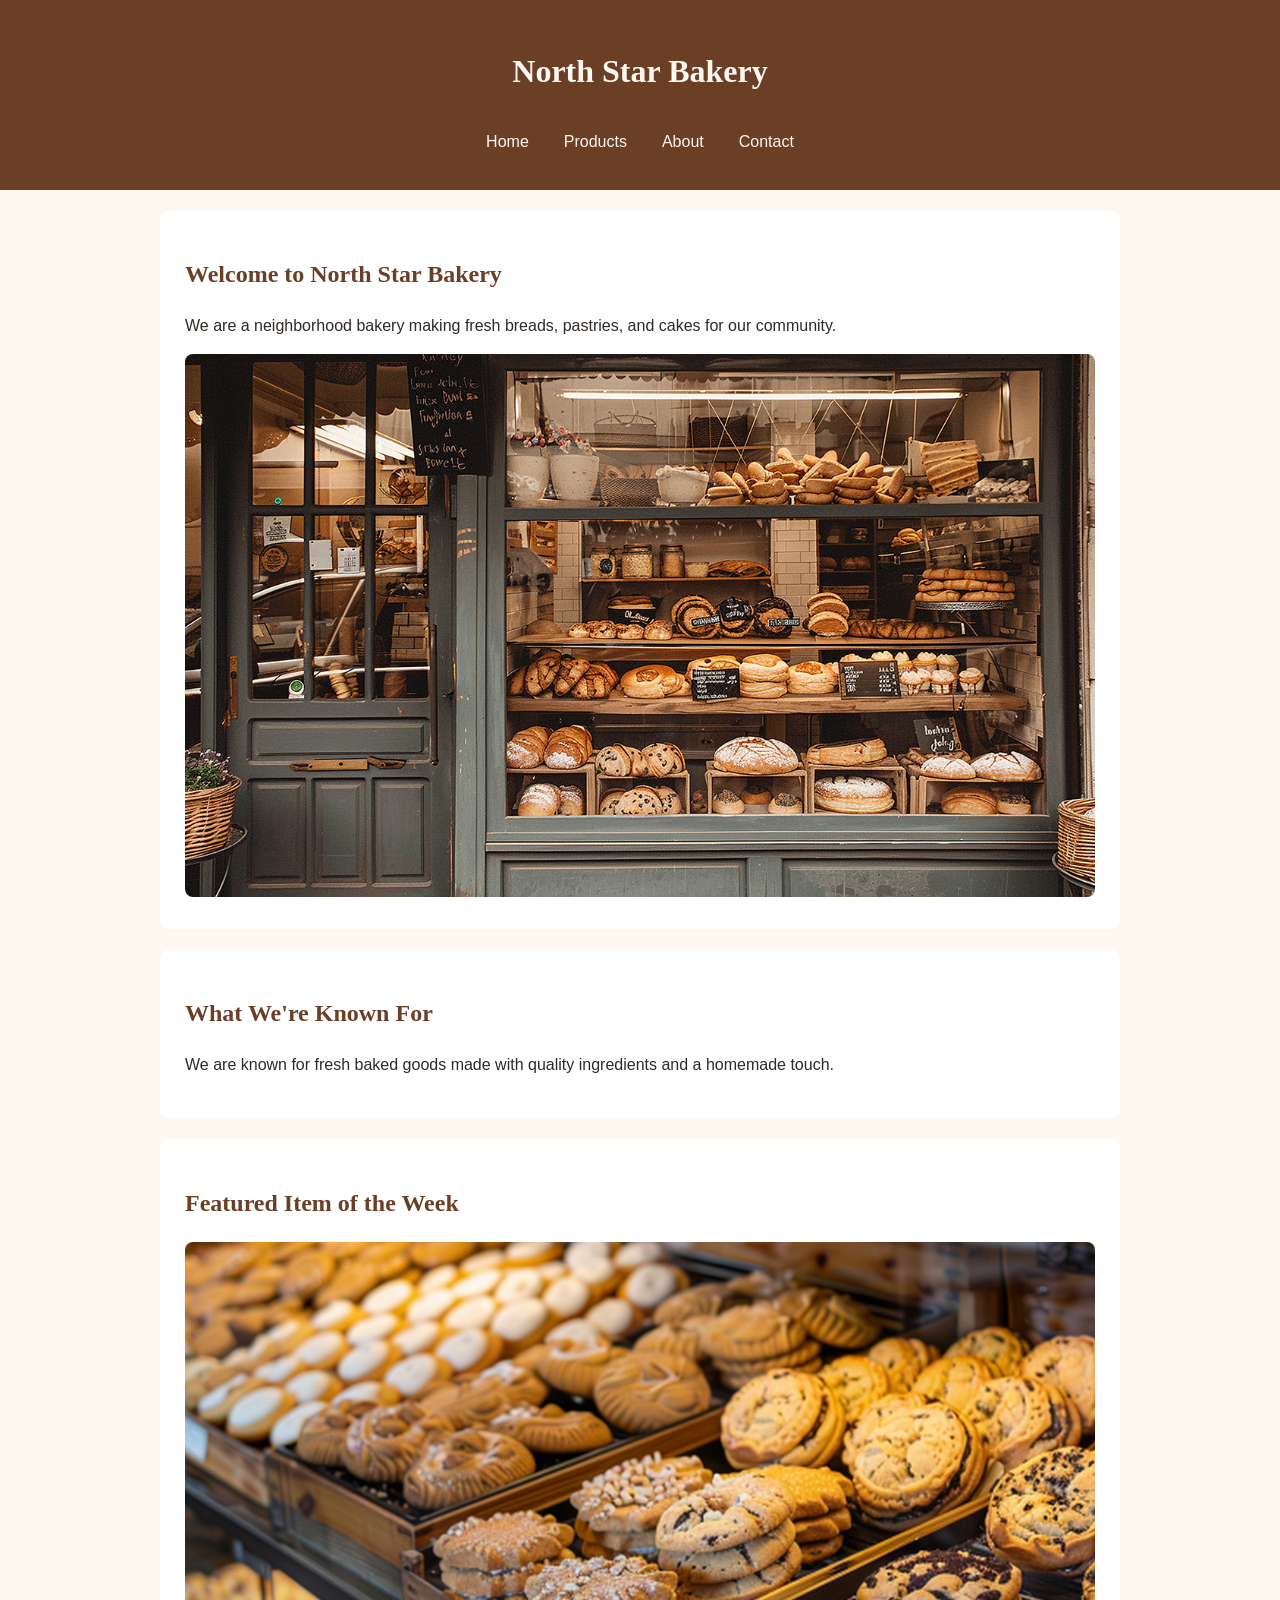
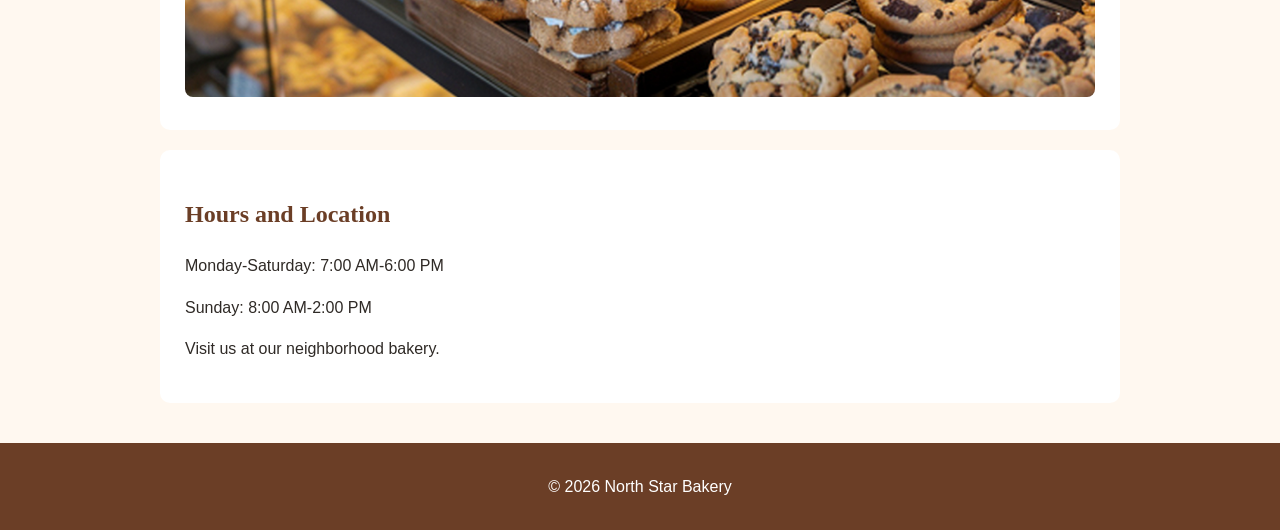
<file: index.html>
<!DOCTYPE html>
<html lang="en">
<head>
    <meta charset="UTF-8">
    <meta name="viewport" content="width=device-width, initial-scale=1.0">
    <title>North Star Bakery - Home</title>
    <link rel="stylesheet" href="style.css">
</head>

<body>
    <header>
        <h1>North Star Bakery</h1>

        <nav>
            <a href="index.html">Home</a>
            <a href="products.html">Products</a>
            <a href="about.html">About</a>
            <a href="contact.html">Contact</a>
        </nav>
    </header>

    <main>
        <section>
            <h2>Welcome to North Star Bakery</h2>
            <p>We are a neighborhood bakery making fresh breads,
            pastries, and cakes for our community.</p>

            <img src="bakery-storefront_c.png"
                 alt="Front entrance of North Star Bakery">
        </section>

        <section>
            <h2>What We're Known For</h2>
            <p>We are known for fresh baked goods made with quality
            ingredients and a homemade touch.</p>
        </section>

        <section>
            <h2>Featured Item of the Week</h2>

            <picture>
                <source media="(min-width: 800px)"
                        srcset="bakery-feature-large_c.png">
                <img src="bakery-feature-small_c.png"
                     alt="Featured baked item from North Star Bakery">
            </picture>
        </section>

        <section>
            <h2>Hours and Location</h2>
            <p>Monday-Saturday: 7:00 AM-6:00 PM</p>
            <p>Sunday: 8:00 AM-2:00 PM</p>
            <p>Visit us at our neighborhood bakery.</p>
        </section>
    </main>

    <footer>
        <p>&copy; 2026 North Star Bakery</p>
    </footer>
</body>
</html>
</file>
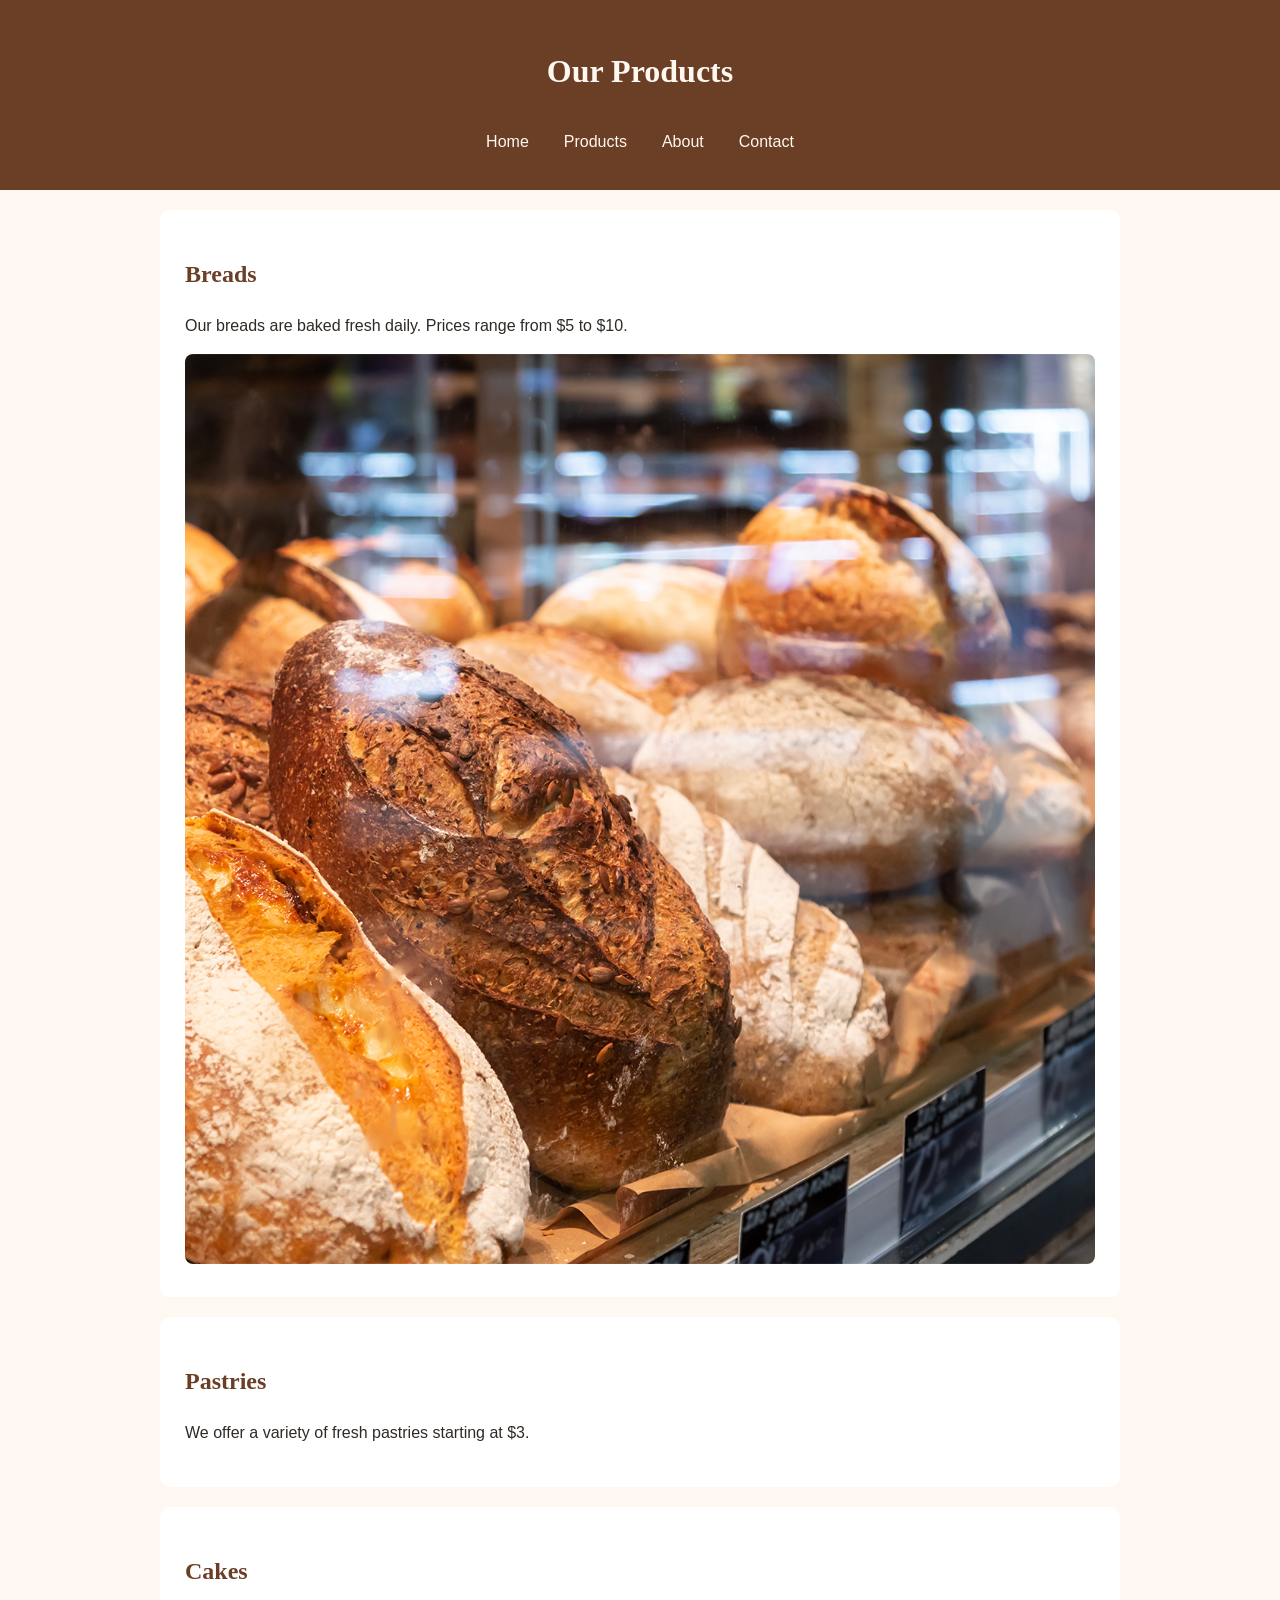
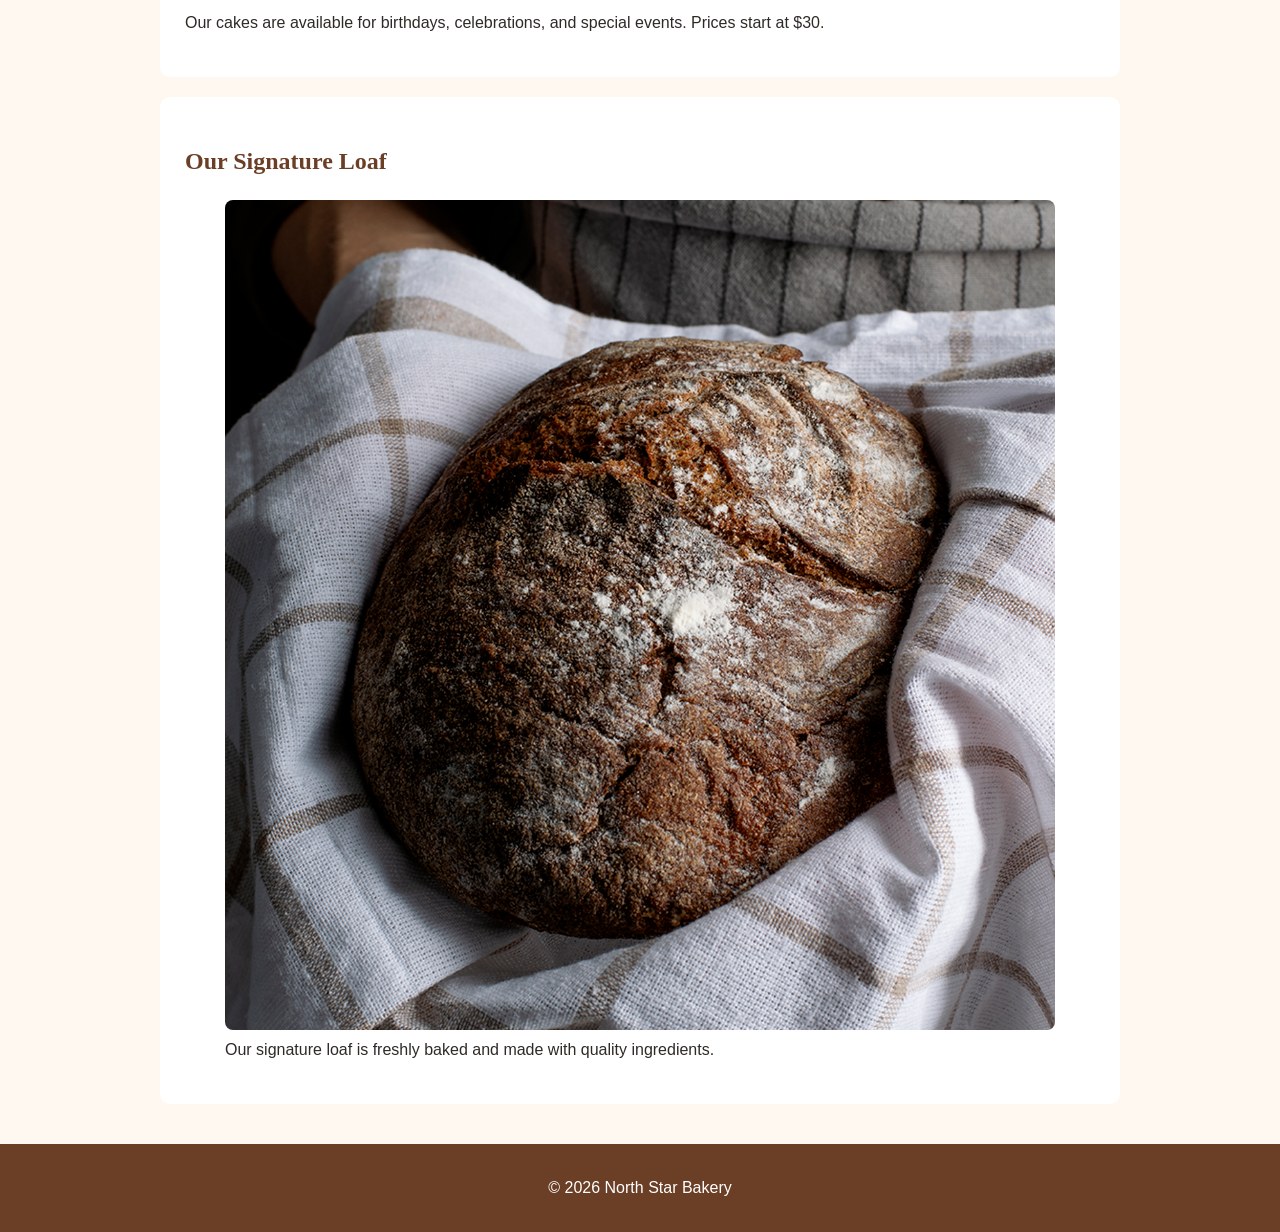
<file: about.html>
<!DOCTYPE html>
<html lang="en">
<head>
    <meta charset="UTF-8">
    <meta name="viewport" content="width=device-width, initial-scale=1.0">
    <title>North Star Bakery - Products</title>
<link rel="stylesheet"
    href="style.css">
</head>

<body>
    <header>
        <h1>Our Products</h1>

        <nav>
            <a href="index.html">Home</a>
            <a href="products.html">Products</a>
            <a href="about.html">About</a>
            <a href="contact.html">Contact</a>
        </nav>
    </header>

    <main>
        <section>
            <h2>Breads</h2>
            <p>Our breads are baked fresh daily. Prices range from $5 to $10.</p>

            <img src="bakery-bread_c.png"
                 alt="Fresh baked bread from North Star Bakery">
        </section>

        <section>
            <h2>Pastries</h2>
            <p>We offer a variety of fresh pastries starting at $3.</p>
        </section>

        <section>
            <h2>Cakes</h2>
            <p>Our cakes are available for birthdays, celebrations, and special events. Prices start at $30.</p>
        </section>

        <section>
            <h2>Our Signature Loaf</h2>

            <figure>
                <img src="bakery-signature-loaf_c.png"
                     alt="North Star Bakery signature loaf">

                <figcaption>
                    Our signature loaf is freshly baked and made with quality ingredients.
                </figcaption>
            </figure>
        </section>
    </main>

    <footer>
        <p>&copy; 2026 North Star Bakery</p>
    </footer>
</body>
</html>
</file>
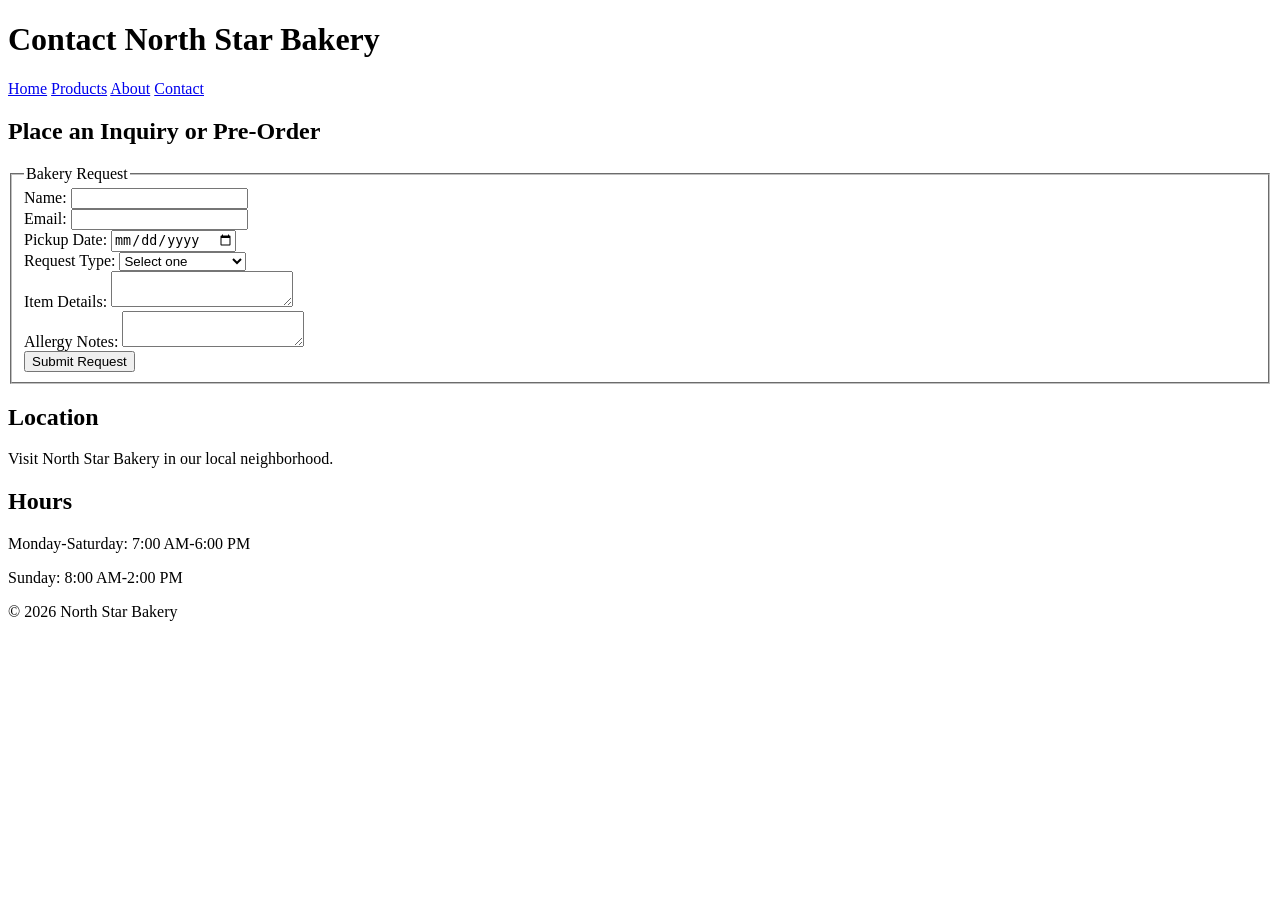
<file: contact.html>
<!DOCTYPE html>
<html lang="en">
<head>
    <meta charset="UTF-8">
    <meta name="viewport" content="width=device-width, initial-scale=1.0">
    <title>North Star Bakery - Contact</title>
</head>

<body>
    <header>
        <h1>Contact North Star Bakery</h1>

        <nav>
            <a href="index.html">Home</a>
            <a href="products.html">Products</a>
            <a href="about.html">About</a>
            <a href="contact.html">Contact</a>
        </nav>
    </header>

    <main>
        <section>
            <h2>Place an Inquiry or Pre-Order</h2>

            <form>
                <fieldset>
                    <legend>Bakery Request</legend>

                    <label for="name">Name:</label>
                    <input type="text" id="name" name="name" required>

                    <br>

                    <label for="email">Email:</label>
                    <input type="email" id="email" name="email" required>

                    <br>

                    <label for="pickup">Pickup Date:</label>
                    <input type="date" id="pickup" name="pickup" required>

                    <br>

                    <label for="request">Request Type:</label>
                    <select id="request" name="request" required>
                        <option value="">Select one</option>
                        <option value="preorder">Pre-Order</option>
                        <option value="question">General Question</option>
                    </select>

                    <br>

                    <label for="details">Item Details:</label>
                    <textarea id="details" name="details" required></textarea>

                    <br>

                    <label for="allergy">Allergy Notes:</label>
                    <textarea id="allergy" name="allergy"></textarea>

                    <br>

                    <button type="submit">Submit Request</button>
                </fieldset>
            </form>
        </section>

        <section>
            <h2>Location</h2>
            <p>Visit North Star Bakery in our local neighborhood.</p>
        </section>

        <section>
            <h2>Hours</h2>
            <p>Monday-Saturday: 7:00 AM-6:00 PM</p>
            <p>Sunday: 8:00 AM-2:00 PM</p>
        </section>
    </main>

    <footer>
        <p>&copy; 2026 North Star Bakery</p>
    </footer>
</body>
</html>
</file>
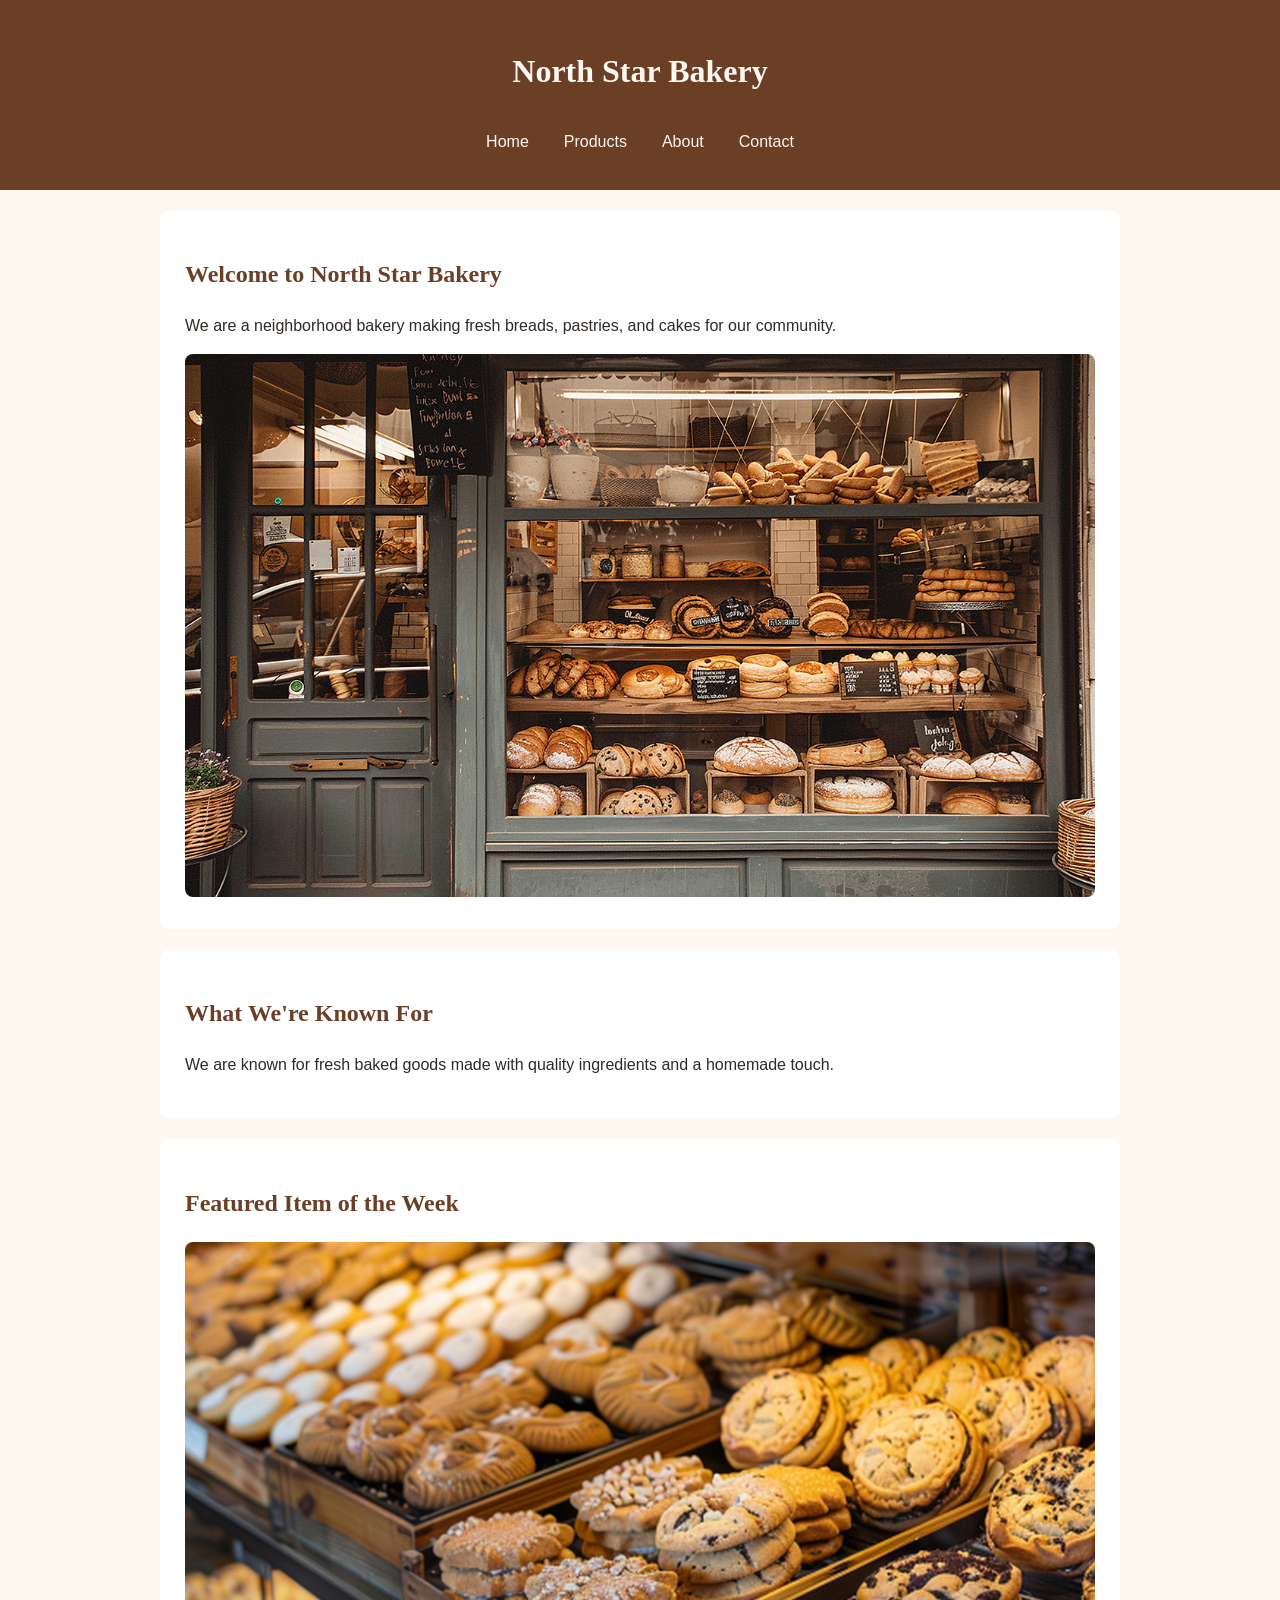
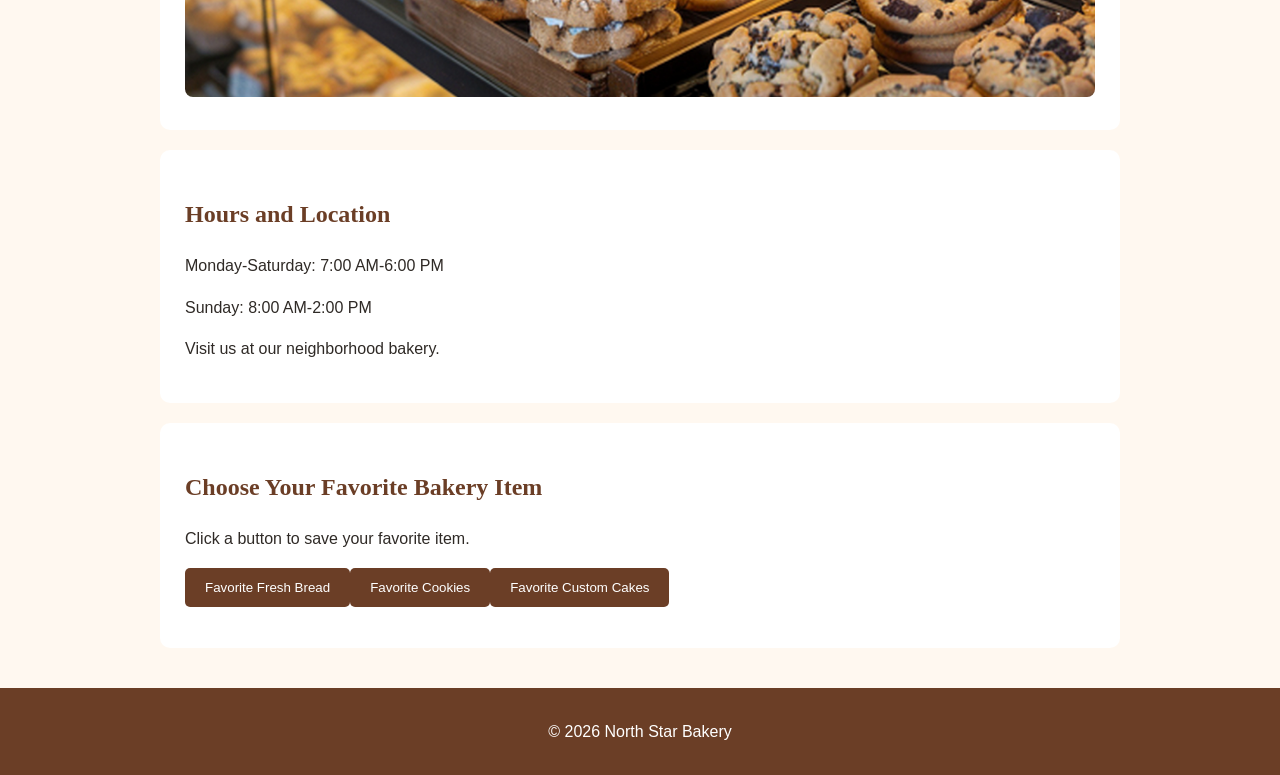
<file: prodcuts.html>
<!DOCTYPE html>
<html lang="en">
<head>
    <meta charset="UTF-8">
    <meta name="viewport" content="width=device-width, initial-scale=1.0">
    <title>North Star Bakery - Home</title>
    <link rel="stylesheet" href="style.css">
</head>

<body>
    <header>
        <h1>North Star Bakery</h1>

        <nav>
            <a href="index.html">Home</a>
            <a href="products.html">Products</a>
            <a href="about.html">About</a>
            <a href="contact.html">Contact</a>
        </nav>
    </header>

    <main>
        <section>
            <h2>Welcome to North Star Bakery</h2>
            <p>We are a neighborhood bakery making fresh breads,
            pastries, and cakes for our community.</p>

            <img src="bakery-storefront_c.png"
                 alt="Front entrance of North Star Bakery">
        </section>

        <section>
            <h2>What We're Known For</h2>
            <p>We are known for fresh baked goods made with quality
            ingredients and a homemade touch.</p>
        </section>

        <section>
            <h2>Featured Item of the Week</h2>

            <picture>
                <source media="(min-width: 800px)"
                        srcset="bakery-feature-large_c.png">
                <img src="bakery-feature-small_.png"
                     alt="Featured baked item from North Star Bakery">
            </picture>
        </section>

        <section>
            <h2>Hours and Location</h2>
            <p>Monday-Saturday: 7:00 AM-6:00 PM</p>
            <p>Sunday: 8:00 AM-2:00 PM</p>
            <p>Visit us at our neighborhood bakery.</p>
        </section>
   <section>
  <h2>Choose Your Favorite Bakery Item</h2>
  <p>Click a button to save your favorite item.</p>
  <div id="favoriteProducts"></div>
  <p id="favoriteMessage" aria-live="polite"></p>
</section>
    </main>

    <footer>
        <p>&copy; 2026 North Star Bakery</p>
    </footer>
<script src="script.js"></script>
</body>
</html>
</file>
<file: style.css>
/* North Star Bakery Website Design */

* {
    box-sizing: border-box;
}

body {
    font-family: Arial, sans-serif;
    background-color: #FFF8F0;
    color: #2F2A26;
    margin: 0;
    line-height: 1.6;
}

/* Header */
header {
    background-color: #6B3E26;
    color: #FFF8F0;
    text-align: center;
    padding: 25px;
}

h1, h2 {
    font-family: Georgia, serif;
}

/* Navigation */
nav {
    display: flex;
    justify-content: center;
    flex-wrap: wrap;
    gap: 15px;
}

nav a {
    color: #FFF8F0;
    text-decoration: none;
    padding: 10px;
}

nav a:hover {
    background-color: #D88C5A;
    border-radius: 5px;
}

/* Main Content */
main {
    max-width: 1000px;
    margin: auto;
    padding: 20px;
}

section {
    background-color: white;
    padding: 25px;
    margin-bottom: 20px;
    border-radius: 10px;
}

h2 {
    color: #6B3E26;
}

/* Images and Videos */
img, video {
    max-width: 100%;
    height: auto;
    border-radius: 8px;
}

/* Forms */
input, select, textarea {
    max-width: 100%;
    padding: 10px;
    margin: 8px 0;
}

button {
    background-color: #6B3E26;
    color: white;
    padding: 12px 20px;
    border: none;
    border-radius: 5px;
    cursor: pointer;
}

button:hover {
    background-color: #D88C5A;
}

/* Footer */
footer {
    background-color: #6B3E26;
    color: white;
    text-align: center;
    padding: 15px;
}

/* Mobile Layout */
@media (max-width: 600px) {
    header {
        padding: 15px;
    }

    nav {
        flex-direction: column;
        align-items: center;
    }

    main {
        padding: 10px;
    }

    section {
        padding: 15px;
    }
}
</file>
